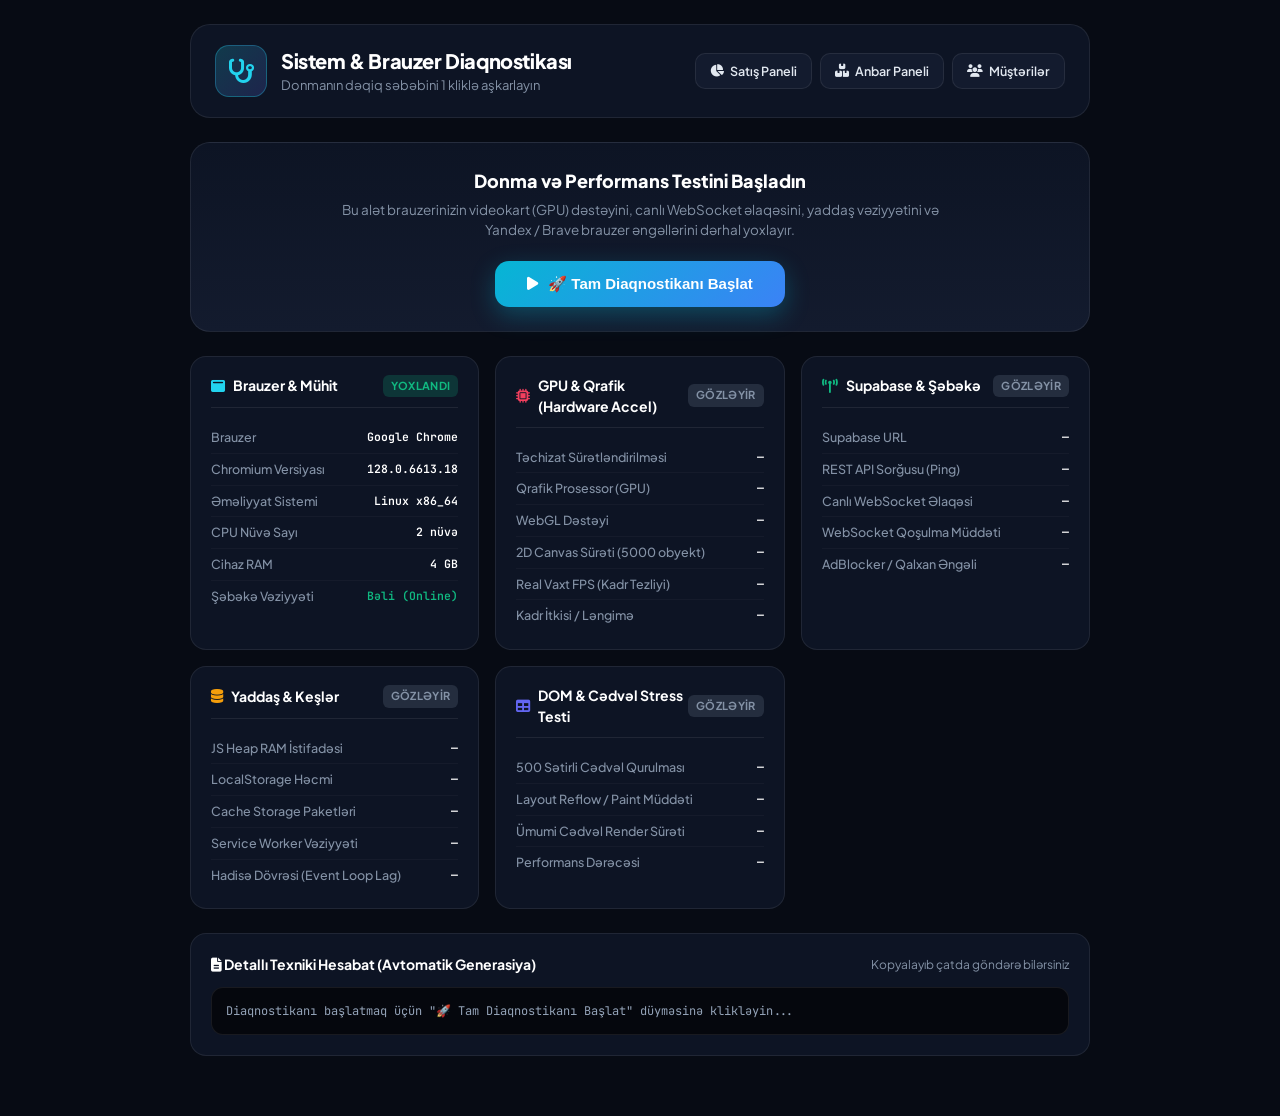
<file: diaqnostika.html>
<!DOCTYPE html>
<html lang="az">
<head>
<meta charset="UTF-8">
<meta name="viewport" content="width=device-width, initial-scale=1">
<title>Sistem & Brauzer Diaqnostikası — Sürət və Xəta Testi</title>
<link rel="preconnect" href="https://fonts.googleapis.com">
<link rel="preconnect" href="https://fonts.gstatic.com" crossorigin>
<link href="https://fonts.googleapis.com/css2?family=Plus+Jakarta+Sans:wght@400;500;600;700;800&family=JetBrains+Mono:wght@400;600&display=swap" rel="stylesheet">
<link rel="stylesheet" href="https://cdnjs.cloudflare.com/ajax/libs/font-awesome/6.4.0/css/all.min.css">

<style>
:root {
  --bg: #070b14;
  --panel: #0d1424;
  --panel-2: #131b2e;
  --border: rgba(255, 255, 255, 0.08);
  --border-focus: rgba(34, 211, 238, 0.4);
  --text: #e2e8f0;
  --text-muted: #8492a6;
  --cyan: #22d3ee;
  --emerald: #10b981;
  --rose: #f43f5e;
  --amber: #f59e0b;
  --indigo: #6366f1;
}

* { box-sizing: border-box; margin: 0; padding: 0; }
body {
  background: var(--bg);
  color: var(--text);
  font-family: 'Plus Jakarta Sans', sans-serif;
  min-height: 100vh;
  padding: 24px 16px 60px;
  line-height: 1.5;
}

.diag-container {
  max-width: 900px;
  margin: 0 auto;
}

/* HEADER */
.diag-hdr {
  display: flex;
  align-items: center;
  justify-content: space-between;
  flex-wrap: wrap;
  gap: 16px;
  padding: 20px 24px;
  background: var(--panel);
  border: 1px solid var(--border);
  border-radius: 20px;
  margin-bottom: 24px;
}
.diag-title-wrap {
  display: flex;
  align-items: center;
  gap: 14px;
}
.diag-logo {
  width: 52px;
  height: 52px;
  border-radius: 14px;
  background: linear-gradient(135deg, rgba(34,211,238,0.2), rgba(99,102,241,0.2));
  border: 1px solid rgba(34,211,238,0.3);
  display: flex;
  align-items: center;
  justify-content: center;
  font-size: 24px;
  color: var(--cyan);
}
.diag-title {
  font-size: 20px;
  font-weight: 800;
  color: #fff;
  letter-spacing: -0.02em;
}
.diag-sub {
  font-size: 13px;
  color: var(--text-muted);
}
.diag-nav-links {
  display: flex;
  gap: 8px;
  flex-wrap: wrap;
}
.nav-pill {
  display: inline-flex;
  align-items: center;
  gap: 6px;
  padding: 8px 14px;
  border-radius: 10px;
  background: var(--panel-2);
  border: 1px solid var(--border);
  color: var(--text);
  text-decoration: none;
  font-size: 12.5px;
  font-weight: 600;
  transition: all 0.2s;
}
.nav-pill:hover {
  border-color: var(--cyan);
  color: var(--cyan);
  transform: translateY(-1px);
}

/* ACTION BAR */
.action-card {
  background: linear-gradient(180deg, var(--panel), var(--panel-2));
  border: 1px solid var(--border);
  border-radius: 20px;
  padding: 24px;
  margin-bottom: 24px;
  text-align: center;
}
.action-title {
  font-size: 18px;
  font-weight: 800;
  margin-bottom: 6px;
  color: #fff;
}
.action-desc {
  font-size: 13.5px;
  color: var(--text-muted);
  max-width: 600px;
  margin: 0 auto 20px;
}
.btn-run-all {
  display: inline-flex;
  align-items: center;
  justify-content: center;
  gap: 10px;
  background: linear-gradient(135deg, #06b6d4, #3b82f6);
  color: #fff;
  font-size: 15px;
  font-weight: 700;
  padding: 14px 32px;
  border-radius: 14px;
  border: none;
  cursor: pointer;
  box-shadow: 0 8px 24px rgba(6,182,212,0.3);
  transition: all 0.25s;
}
.btn-run-all:hover {
  transform: translateY(-2px);
  box-shadow: 0 12px 30px rgba(6,182,212,0.45);
}
.btn-run-all:active {
  transform: translateY(0);
}
.btn-run-all:disabled {
  opacity: 0.6;
  cursor: not-allowed;
  transform: none;
}

.copy-box {
  margin-top: 16px;
  display: none;
  align-items: center;
  justify-content: center;
  gap: 10px;
  flex-wrap: wrap;
}
.btn-copy-report {
  display: inline-flex;
  align-items: center;
  gap: 8px;
  background: rgba(16, 185, 129, 0.15);
  border: 1px solid rgba(16, 185, 129, 0.4);
  color: var(--emerald);
  font-size: 13.5px;
  font-weight: 700;
  padding: 10px 22px;
  border-radius: 12px;
  cursor: pointer;
  transition: all 0.2s;
}
.btn-copy-report:hover {
  background: rgba(16, 185, 129, 0.25);
  transform: translateY(-1px);
}
.btn-clear-cache {
  display: inline-flex;
  align-items: center;
  gap: 8px;
  background: rgba(244, 63, 94, 0.12);
  border: 1px solid rgba(244, 63, 94, 0.35);
  color: var(--rose);
  font-size: 13.5px;
  font-weight: 700;
  padding: 10px 22px;
  border-radius: 12px;
  cursor: pointer;
  transition: all 0.2s;
}
.btn-clear-cache:hover {
  background: rgba(244, 63, 94, 0.22);
}

/* VERDICT CARD */
.verdict-box {
  display: none;
  border-radius: 16px;
  padding: 20px 24px;
  margin-bottom: 24px;
  border: 1px solid;
  animation: fadeIn 0.3s ease;
}
.verdict-box.crit {
  background: rgba(244, 63, 94, 0.08);
  border-color: rgba(244, 63, 94, 0.4);
  color: #fda4af;
}
.verdict-box.warn {
  background: rgba(245, 158, 11, 0.08);
  border-color: rgba(245, 158, 11, 0.4);
  color: #fde68a;
}
.verdict-box.ok {
  background: rgba(16, 185, 129, 0.08);
  border-color: rgba(16, 185, 129, 0.4);
  color: #a7f3d0;
}
.verdict-title {
  font-size: 17px;
  font-weight: 800;
  margin-bottom: 8px;
  display: flex;
  align-items: center;
  gap: 10px;
}
.verdict-body {
  font-size: 13.5px;
  line-height: 1.6;
  color: var(--text);
}
.verdict-list {
  margin-top: 10px;
  padding-left: 20px;
}
.verdict-list li {
  margin-bottom: 6px;
}

/* SECTION GRIDS */
.diag-grid {
  display: grid;
  grid-template-columns: repeat(auto-fit, minmax(280px, 1fr));
  gap: 16px;
  margin-bottom: 24px;
}
.diag-card {
  background: var(--panel);
  border: 1px solid var(--border);
  border-radius: 16px;
  padding: 18px 20px;
}
.diag-card-hdr {
  display: flex;
  align-items: center;
  justify-content: space-between;
  margin-bottom: 14px;
  padding-bottom: 10px;
  border-bottom: 1px solid var(--border);
}
.diag-card-title {
  font-size: 14px;
  font-weight: 700;
  display: flex;
  align-items: center;
  gap: 8px;
  color: #fff;
}
.diag-badge {
  font-size: 11px;
  font-weight: 700;
  padding: 3px 8px;
  border-radius: 6px;
  text-transform: uppercase;
  letter-spacing: 0.03em;
}
.diag-badge.pending { background: rgba(132, 146, 166, 0.2); color: var(--text-muted); }
.diag-badge.running { background: rgba(34, 211, 238, 0.2); color: var(--cyan); }
.diag-badge.pass    { background: rgba(16, 185, 129, 0.2); color: var(--emerald); }
.diag-badge.warn    { background: rgba(245, 158, 11, 0.2); color: var(--amber); }
.diag-badge.fail    { background: rgba(244, 63, 94, 0.2); color: var(--rose); }

.prop-row {
  display: flex;
  justify-content: space-between;
  align-items: flex-start;
  padding: 6px 0;
  font-size: 12.5px;
  border-bottom: 1px solid rgba(255,255,255,0.03);
}
.prop-row:last-child { border-bottom: none; }
.prop-key { color: var(--text-muted); font-weight: 500; }
.prop-val {
  color: #fff;
  font-weight: 600;
  text-align: right;
  max-width: 60%;
  word-break: break-all;
  font-family: 'JetBrains Mono', monospace;
  font-size: 11.5px;
}
.prop-val.pass { color: var(--emerald); }
.prop-val.warn { color: var(--amber); }
.prop-val.fail { color: var(--rose); }

/* RAW REPORT CODE */
.report-panel {
  background: var(--panel);
  border: 1px solid var(--border);
  border-radius: 16px;
  padding: 20px;
  margin-top: 24px;
}
.report-panel-hdr {
  display: flex;
  justify-content: space-between;
  align-items: center;
  margin-bottom: 12px;
}
.report-title {
  font-size: 14px;
  font-weight: 700;
  color: #fff;
}
.report-pre {
  background: #05070d;
  border: 1px solid var(--border);
  border-radius: 12px;
  padding: 14px;
  font-family: 'JetBrains Mono', monospace;
  font-size: 12px;
  color: #94a3b8;
  max-height: 280px;
  overflow-y: auto;
  white-space: pre-wrap;
  word-break: break-all;
}

@keyframes fadeIn {
  from { opacity: 0; transform: translateY(6px); }
  to { opacity: 1; transform: translateY(0); }
}
</style>
</head>
<body>

<div class="diag-container">

  <!-- HEADER -->
  <header class="diag-hdr">
    <div class="diag-title-wrap">
      <div class="diag-logo"><i class="fa-solid fa-stethoscope"></i></div>
      <div>
        <h1 class="diag-title">Sistem & Brauzer Diaqnostikası</h1>
        <p class="diag-sub">Donmanın dəqiq səbəbini 1 kliklə aşkarlayın</p>
      </div>
    </div>
    <div class="diag-nav-links">
      <a href="index.html" class="nav-pill"><i class="fa-solid fa-chart-pie"></i> Satış Paneli</a>
      <a href="anbar.html" class="nav-pill"><i class="fa-solid fa-boxes-stacked"></i> Anbar Paneli</a>
      <a href="musteriler.html" class="nav-pill"><i class="fa-solid fa-users"></i> Müştərilər</a>
    </div>
  </header>

  <!-- ACTION CARD -->
  <div class="action-card">
    <div class="action-title">Donma və Performans Testini Başladın</div>
    <div class="action-desc">
      Bu alət brauzerinizin videokart (GPU) dəstəyini, canlı WebSocket əlaqəsini, yaddaş vəziyyətini və Yandex / Brave brauzer əngəllərini dərhal yoxlayır.
    </div>
    <button type="button" class="btn-run-all" id="btnRunTests" onclick="runAllDiagnostics()">
      <i class="fa-solid fa-play"></i>
      <span>🚀 Tam Diaqnostikanı Başlat</span>
    </button>

    <div class="copy-box" id="copyBox">
      <button type="button" class="btn-copy-report" onclick="copyReportToClipboard()">
        <i class="fa-solid fa-copy"></i>
        <span>📋 Nəticələri Kopyala (Çata göndər)</span>
      </button>
      <button type="button" class="btn-clear-cache" onclick="forceClearAndReset()">
        <i class="fa-solid fa-broom"></i>
        <span>🧹 Bütün Keşləri və Service Worker-ləri Məhv Et</span>
      </button>
    </div>
  </div>

  <!-- VERDICT / DIAGNOSIS BOX -->
  <div class="verdict-box" id="verdictBox">
    <div class="verdict-title" id="verdictTitle"></div>
    <div class="verdict-body" id="verdictBody"></div>
  </div>

  <!-- DIAGNOSTIC CARDS GRID -->
  <div class="diag-grid">

    <!-- 1. BRAUZER VƏ SİSTEM -->
    <div class="diag-card">
      <div class="diag-card-hdr">
        <span class="diag-card-title"><i class="fa-solid fa-window-maximize" style="color:var(--cyan)"></i> Brauzer & Mühit</span>
        <span class="diag-badge pending" id="badgeBrowser">Gözləyir</span>
      </div>
      <div class="prop-row"><span class="prop-key">Brauzer</span><span class="prop-val" id="valBrowserName">—</span></div>
      <div class="prop-row"><span class="prop-key">Chromium Versiyası</span><span class="prop-val" id="valChromeVer">—</span></div>
      <div class="prop-row"><span class="prop-key">Əməliyyat Sistemi</span><span class="prop-val" id="valPlatform">—</span></div>
      <div class="prop-row"><span class="prop-key">CPU Nüvə Sayı</span><span class="prop-val" id="valCores">—</span></div>
      <div class="prop-row"><span class="prop-key">Cihaz RAM</span><span class="prop-val" id="valDeviceMemory">—</span></div>
      <div class="prop-row"><span class="prop-key">Şəbəkə Vəziyyəti</span><span class="prop-val" id="valOnline">—</span></div>
    </div>

    <!-- 2. QRAFİK VƏ GPU (ƏN VACİB) -->
    <div class="diag-card">
      <div class="diag-card-hdr">
        <span class="diag-card-title"><i class="fa-solid fa-microchip" style="color:var(--rose)"></i> GPU & Qrafik (Hardware Accel)</span>
        <span class="diag-badge pending" id="badgeGpu">Gözləyir</span>
      </div>
      <div class="prop-row"><span class="prop-key">Təchizat Sürətləndirilməsi</span><span class="prop-val" id="valHwAccel">—</span></div>
      <div class="prop-row"><span class="prop-key">Qrafik Prosessor (GPU)</span><span class="prop-val" id="valGpuRenderer">—</span></div>
      <div class="prop-row"><span class="prop-key">WebGL Dəstəyi</span><span class="prop-val" id="valWebGl">—</span></div>
      <div class="prop-row"><span class="prop-key">2D Canvas Sürəti (5000 obyekt)</span><span class="prop-val" id="valCanvasSpeed">—</span></div>
      <div class="prop-row"><span class="prop-key">Real Vaxt FPS (Kadr Tezliyi)</span><span class="prop-val" id="valFps">—</span></div>
      <div class="prop-row"><span class="prop-key">Kadr İtkisi / Ləngimə</span><span class="prop-val" id="valFrameDrops">—</span></div>
    </div>

    <!-- 3. ŞƏBƏKƏ VƏ SUPABASE CANLI ƏLAQƏ -->
    <div class="diag-card">
      <div class="diag-card-hdr">
        <span class="diag-card-title"><i class="fa-solid fa-tower-broadcast" style="color:var(--emerald)"></i> Supabase & Şəbəkə</span>
        <span class="diag-badge pending" id="badgeNetwork">Gözləyir</span>
      </div>
      <div class="prop-row"><span class="prop-key">Supabase URL</span><span class="prop-val" id="valSupabaseUrl">—</span></div>
      <div class="prop-row"><span class="prop-key">REST API Sorğusu (Ping)</span><span class="prop-val" id="valRestPing">—</span></div>
      <div class="prop-row"><span class="prop-key">Canlı WebSocket Əlaqəsi</span><span class="prop-val" id="valWsStatus">—</span></div>
      <div class="prop-row"><span class="prop-key">WebSocket Qoşulma Müddəti</span><span class="prop-val" id="valWsLatency">—</span></div>
      <div class="prop-row"><span class="prop-key">AdBlocker / Qalxan Əngəli</span><span class="prop-val" id="valAdBlocker">—</span></div>
    </div>

    <!-- 4. YADDAŞ VƏ KEŞ (CACHE STORAGE) -->
    <div class="diag-card">
      <div class="diag-card-hdr">
        <span class="diag-card-title"><i class="fa-solid fa-database" style="color:var(--amber)"></i> Yaddaş & Keşlər</span>
        <span class="diag-badge pending" id="badgeMemory">Gözləyir</span>
      </div>
      <div class="prop-row"><span class="prop-key">JS Heap RAM İstifadəsi</span><span class="prop-val" id="valJsHeap">—</span></div>
      <div class="prop-row"><span class="prop-key">LocalStorage Həcmi</span><span class="prop-val" id="valLocalStorage">—</span></div>
      <div class="prop-row"><span class="prop-key">Cache Storage Paketləri</span><span class="prop-val" id="valCacheCount">—</span></div>
      <div class="prop-row"><span class="prop-key">Service Worker Vəziyyəti</span><span class="prop-val" id="valSwStatus">—</span></div>
      <div class="prop-row"><span class="prop-key">Hadisə Dövrəsi (Event Loop Lag)</span><span class="prop-val" id="valEventLoopLag">—</span></div>
    </div>

    <!-- 5. DOM VƏ CƏDVƏL RENDERING GÜCÜ -->
    <div class="diag-card">
      <div class="diag-card-hdr">
        <span class="diag-card-title"><i class="fa-solid fa-table" style="color:var(--indigo)"></i> DOM & Cədvəl Stress Testi</span>
        <span class="diag-badge pending" id="badgeDom">Gözləyir</span>
      </div>
      <div class="prop-row"><span class="prop-key">500 Sətirli Cədvəl Qurulması</span><span class="prop-val" id="valDomCreate">—</span></div>
      <div class="prop-row"><span class="prop-key">Layout Reflow / Paint Müddəti</span><span class="prop-val" id="valDomReflow">—</span></div>
      <div class="prop-row"><span class="prop-key">Ümumi Cədvəl Render Sürəti</span><span class="prop-val" id="valDomTotal">—</span></div>
      <div class="prop-row"><span class="prop-key">Performans Dərəcəsi</span><span class="prop-val" id="valDomRating">—</span></div>
    </div>

  </div>

  <!-- HIDDEN BENCHMARK CONTAINER -->
  <div id="benchmarkContainer" style="position:absolute;left:-9999px;top:-9999px;visibility:hidden;width:1200px"></div>

  <!-- RAW REPORT PREVIEW -->
  <div class="report-panel">
    <div class="report-panel-hdr">
      <span class="report-title"><i class="fa-solid fa-file-lines"></i> Detallı Texniki Hesabat (Avtomatik Generasiya)</span>
      <span style="font-size:12px;color:var(--text-muted)">Kopyalayıb çatda göndərə bilərsiniz</span>
    </div>
    <pre class="report-pre" id="reportOutput">Diaqnostikanı başlatmaq üçün "🚀 Tam Diaqnostikanı Başlat" düyməsinə klikləyin...</pre>
  </div>

</div>

<script>
/* =====================================================================
   SİSTEM & BRAUZER DİAQNOSTİKA MÜHƏRRİKİ
   ===================================================================== */
const REPORT = {
  timestamp: '',
  browser: {},
  gpu: {},
  network: {},
  memory: {},
  dom: {},
  verdicts: [],
  overallScore: 100
};

// Supabase məlumatları (hazır aktiv URL və Anon açar)
const DEFAULT_SUPABASE_URL = 'https://rwsdahmgallpyzonucpb.supabase.co';
const DEFAULT_SUPABASE_KEY = 'eyJhbGciOiJIUzI1NiIsInR5cCI6IkpXVCJ9.eyJpc3MiOiJzdXBhYmFzZSIsInJlZiI6InJ3c2RhaG1nYWxscHl6b251Y3BiIiwicm9sZSI6ImFub24iLCJpYXQiOjE3ODk3MDQzMzYsImV4cCI6MjEwNTI4MDMzNn0.jczh4ZJr0-JeBijwmXXXydqycj6YXDARCuxkiyAWKDM';

function getActiveUrl() {
  try {
    const saved = localStorage.getItem('kassa_supabase_url');
    if (saved && saved.startsWith('http')) return saved.trim().replace(/\/+$/, '');
  } catch(e) {}
  return DEFAULT_SUPABASE_URL;
}

function getActiveKey() {
  try {
    const saved = localStorage.getItem('kassa_supabase_key');
    if (saved && saved.length > 20) return saved.trim();
  } catch(e) {}
  return DEFAULT_SUPABASE_KEY;
}

/* =====================================================================
   TEST 1: BRAUZER VƏ SİSTEM
   ===================================================================== */
function testBrowserAndSystem() {
  const ua = navigator.userAgent;
  let browserName = 'Naməlum Brauzer';
  let isYandex = false;
  let isBrave = false;
  let isChrome = false;
  let isEdge = false;

  if (ua.includes('YaBrowser') || ua.includes('Yowser')) {
    browserName = 'Yandex Browser';
    isYandex = true;
  } else if (navigator.brave && typeof navigator.brave.isBrave === 'function') {
    browserName = 'Brave Browser';
    isBrave = true;
  } else if (ua.includes('Edg/')) {
    browserName = 'Microsoft Edge';
    isEdge = true;
  } else if (ua.includes('Chrome/')) {
    browserName = 'Google Chrome';
    isChrome = true;
  } else if (ua.includes('Firefox/')) {
    browserName = 'Mozilla Firefox';
  } else if (ua.includes('Safari/')) {
    browserName = 'Apple Safari';
  }

  // Version extraction
  let chromeVer = '—';
  const cMatch = ua.match(/Chrome\/([\d.]+)/);
  if (cMatch) chromeVer = cMatch[1];

  let yandexVer = '';
  const yMatch = ua.match(/YaBrowser\/([\d.]+)/);
  if (yMatch) yandexVer = yMatch[1];

  const cores = navigator.hardwareConcurrency || 'Naməlum';
  const memoryGB = navigator.deviceMemory ? `${navigator.deviceMemory} GB` : 'Məlumat yoxdur';
  const platform = navigator.platform || navigator.userAgentData?.platform || 'Windows';
  const isOnline = navigator.onLine ? 'Bəli (Online)' : 'Xeyr (Offline)';

  REPORT.browser = {
    name: browserName,
    isYandex,
    isBrave,
    isChrome,
    isEdge,
    chromeVer,
    yandexVer,
    cores,
    memoryGB,
    platform,
    isOnline,
    ua
  };

  document.getElementById('valBrowserName').textContent = browserName + (yandexVer ? ` v${yandexVer}` : '');
  document.getElementById('valChromeVer').textContent = chromeVer;
  document.getElementById('valPlatform').textContent = platform;
  document.getElementById('valCores').textContent = `${cores} nüvə`;
  document.getElementById('valDeviceMemory').textContent = memoryGB;
  document.getElementById('valOnline').textContent = isOnline;
  document.getElementById('valOnline').className = 'prop-val ' + (navigator.onLine ? 'pass' : 'fail');

  const badge = document.getElementById('badgeBrowser');
  badge.className = 'diag-badge pass';
  badge.textContent = 'Yoxlandı';
}

/* =====================================================================
   TEST 2: GPU VƏ QRAFİK SÜRƏTLƏNDİRİLMƏSİ (HARDWARE ACCELERATION)
   ===================================================================== */
async function testGpuAndGraphics() {
  const badge = document.getElementById('badgeGpu');
  badge.className = 'diag-badge running';
  badge.textContent = 'Ölçülür...';

  let hasWebGl = false;
  let renderer = 'Naməlum';
  let vendor = 'Naməlum';
  let isSoftwareRaster = false;

  try {
    const canvas = document.createElement('canvas');
    const gl = canvas.getContext('webgl') || canvas.getContext('experimental-webgl');
    if (gl) {
      hasWebGl = true;
      const debugInfo = gl.getExtension('WEBGL_debug_renderer_info');
      if (debugInfo) {
        vendor = gl.getParameter(debugInfo.UNMASKED_VENDOR_WEBGL) || '';
        renderer = gl.getParameter(debugInfo.UNMASKED_RENDERER_WEBGL) || '';
      } else {
        renderer = gl.getParameter(gl.RENDERER) || 'Generic WebGL';
      }
    }
  } catch(e) {
    renderer = 'Xəta: ' + e.message;
  }

  // SwiftShader / Software rendering detection
  const lowerR = renderer.toLowerCase();
  if (lowerR.includes('swiftshader') || lowerR.includes('llvmpipe') || lowerR.includes('software') || lowerR.includes('gdi generic') || !hasWebGl) {
    isSoftwareRaster = true;
  }

  // 2D Canvas Benchmark (5000 shapes)
  const cBenchStart = performance.now();
  const cCanvas = document.createElement('canvas');
  cCanvas.width = 600;
  cCanvas.height = 400;
  const ctx = cCanvas.getContext('2d');
  for (let i = 0; i < 5000; i++) {
    ctx.fillStyle = (i % 2 === 0) ? '#22d3ee' : '#f43f5e';
    ctx.fillRect((i * 7) % 550, (i * 13) % 350, 40, 40);
  }
  const canvasTimeMs = Math.round(performance.now() - cBenchStart);

  // FPS Test over 60 frames
  const fpsData = await measureFps(60);

  REPORT.gpu = {
    hasWebGl,
    vendor,
    renderer,
    isSoftwareRaster,
    canvasTimeMs,
    avgFps: fpsData.avgFps,
    frameDrops: fpsData.drops
  };

  const valHw = document.getElementById('valHwAccel');
  const valRen = document.getElementById('valGpuRenderer');
  const valGl = document.getElementById('valWebGl');
  const valCan = document.getElementById('valCanvasSpeed');
  const valFps = document.getElementById('valFps');
  const valDrop = document.getElementById('valFrameDrops');

  valRen.textContent = renderer.length > 32 ? renderer.substring(0, 32) + '...' : renderer;
  valRen.title = renderer;
  valGl.textContent = hasWebGl ? 'Dəstəklənir' : 'Dəstəklənmir';
  valGl.className = 'prop-val ' + (hasWebGl ? 'pass' : 'fail');

  valCan.textContent = `${canvasTimeMs} ms`;
  valCan.className = 'prop-val ' + (canvasTimeMs < 35 ? 'pass' : (canvasTimeMs < 80 ? 'warn' : 'fail'));

  valFps.textContent = `${fpsData.avgFps} FPS`;
  valFps.className = 'prop-val ' + (fpsData.avgFps >= 50 ? 'pass' : (fpsData.avgFps >= 30 ? 'warn' : 'fail'));

  valDrop.textContent = `${fpsData.drops} kadr`;
  valDrop.className = 'prop-val ' + (fpsData.drops < 5 ? 'pass' : 'warn');

  if (isSoftwareRaster) {
    valHw.textContent = '❌ SÖNÜLÜDÜR (CPU İLƏ ÇƏKİR!)';
    valHw.className = 'prop-val fail';
    badge.className = 'diag-badge fail';
    badge.textContent = 'BÖHRAN';
    REPORT.verdicts.push({
      type: 'crit',
      title: 'Təchizat Sürətləndirilməsi (GPU) Sönülüdür!',
      desc: `Brauzer videokartdan yox, prosessordan (Software/SwiftShader) istifadə edir. Bütün cədvəllər və şüşə effektləri prosessoru 100% boğur və donma yaradır.`,
      fix: 'Brauzerin tənzimləmələrinə daxil olub "Use graphics acceleration when available" (Аппаратное ускорение) seçimini AKTİV edin və brauzeri yenidən başladın.'
    });
  } else {
    valHw.textContent = '✅ AKTİVDİR (Videokart)';
    valHw.className = 'prop-val pass';
    badge.className = 'diag-badge ' + (fpsData.avgFps >= 45 ? 'pass' : 'warn');
    badge.textContent = fpsData.avgFps >= 45 ? 'ƏLA' : 'NORMAL';
  }
}

function measureFps(framesToCount = 60) {
  return new Promise(resolve => {
    let frameTimes = [];
    let lastTime = performance.now();
    let drops = 0;

    function onFrame(now) {
      const delta = now - lastTime;
      lastTime = now;
      frameTimes.push(delta);
      if (delta > 32) drops++; // 30 FPS-dən aşağı düşənlər

      if (frameTimes.length < framesToCount) {
        requestAnimationFrame(onFrame);
      } else {
        const avgDelta = frameTimes.reduce((a, b) => a + b, 0) / frameTimes.length;
        const avgFps = Math.min(144, Math.round(1000 / avgDelta));
        resolve({ avgFps, drops });
      }
    }
    requestAnimationFrame(onFrame);
  });
}

/* =====================================================================
   TEST 3: ŞƏBƏKƏ VƏ SUPABASE CANLI ƏLAQƏ
   ===================================================================== */
async function testNetworkAndSupabase() {
  const badge = document.getElementById('badgeNetwork');
  badge.className = 'diag-badge running';
  badge.textContent = 'Yoxlanır...';

  const url = getActiveUrl();
  const key = getActiveKey();

  document.getElementById('valSupabaseUrl').textContent = url.replace('https://', '');

  // 1. REST API Ping Test
  let restStatus = '—';
  let pingMs = 0;
  let isRestOk = false;
  try {
    const t0 = performance.now();
    const resp = await fetch(`${url}/rest/v1/satislar?select=id&limit=1`, {
      method: 'GET',
      headers: {
        'apikey': key,
        'Authorization': `Bearer ${key}`
      }
    });
    pingMs = Math.round(performance.now() - t0);
    restStatus = `${resp.status} ${resp.statusText} (${pingMs} ms)`;
    isRestOk = resp.ok;
  } catch(e) {
    restStatus = 'XƏTA: ' + (e.message || 'Bağlantı kəsildi');
  }

  const valRest = document.getElementById('valRestPing');
  valRest.textContent = restStatus;
  valRest.className = 'prop-val ' + (isRestOk ? 'pass' : 'fail');

  // 2. Realtime WebSocket Test
  const wsResult = await testSupabaseWebSocket(url, key);
  const valWs = document.getElementById('valWsStatus');
  const valWsLat = document.getElementById('valWsLatency');
  valWs.textContent = wsResult.statusText;
  valWs.className = 'prop-val ' + (wsResult.ok ? 'pass' : 'fail');
  valWsLat.textContent = wsResult.latency ? `${wsResult.latency} ms` : '—';
  valWsLat.className = 'prop-val ' + (wsResult.ok ? 'pass' : 'fail');

  // 3. AdBlocker / Protect check
  const valAd = document.getElementById('valAdBlocker');
  if (!isRestOk || !wsResult.ok) {
    valAd.textContent = '⚠️ ƏNGƏLLƏNMƏ EHTİMAL VAR!';
    valAd.className = 'prop-val fail';
    REPORT.verdicts.push({
      type: 'crit',
      title: 'Yandex Protect və ya AdBlocker Əlaqəni Bloklayır!',
      desc: 'Brauzerin daxili təhlükəsizlik qalxanı (Yandex Protect / AdBlock) Supabase canlı serverinə çıxışı kəsir və ya gecikdirir.',
      fix: 'Yandex ünvan sətrindəki qalxan ikonuna klikləyib sayt üçün mühafizəni söndürün və ya istisna siyahısına əlavə edin.'
    });
  } else {
    valAd.textContent = 'Maneə yoxdur (Açıq)';
    valAd.className = 'prop-val pass';
  }

  REPORT.network = {
    url,
    isRestOk,
    pingMs,
    wsOk: wsResult.ok,
    wsLatency: wsResult.latency,
    wsError: wsResult.error
  };

  badge.className = 'diag-badge ' + (isRestOk && wsResult.ok ? 'pass' : 'fail');
  badge.textContent = isRestOk && wsResult.ok ? 'UĞURLU' : 'XƏTA';
}

function testSupabaseWebSocket(url, key) {
  return new Promise(resolve => {
    try {
      const host = new URL(url).host;
      const wsUrl = `wss://${host}/realtime/v1/websocket?apikey=${encodeURIComponent(key)}&vsn=1.0.0`;
      const t0 = performance.now();
      const ws = new WebSocket(wsUrl);

      const timer = setTimeout(() => {
        try { ws.close(); } catch(e){}
        resolve({ ok: false, statusText: 'Timeout (Server cavab vermədi)', latency: null, error: 'Timeout' });
      }, 5000);

      ws.onopen = () => {
        clearTimeout(timer);
        const lat = Math.round(performance.now() - t0);
        try { ws.close(); } catch(e){}
        resolve({ ok: true, statusText: 'Canlı Əlaqə Açıldı (Uğurlu)', latency: lat, error: null });
      };

      ws.onerror = (err) => {
        clearTimeout(timer);
        resolve({ ok: false, statusText: 'WebSocket Bloklandı və ya Xəta', latency: null, error: 'Error' });
      };
    } catch(err) {
      resolve({ ok: false, statusText: 'Xəta: ' + err.message, latency: null, error: err.message });
    }
  });
}

/* =====================================================================
   TEST 4: YADDAŞ VƏ KEŞ (CACHE STORAGE & SERVICE WORKER)
   ===================================================================== */
async function testMemoryAndCaches() {
  const badge = document.getElementById('badgeMemory');
  badge.className = 'diag-badge running';
  badge.textContent = 'Ölçülür...';

  // JS Heap RAM (Chromium exclusive)
  let jsHeapStr = 'Dəstəklənmir';
  let jsHeapMB = 0;
  if (performance && performance.memory) {
    jsHeapMB = Math.round(performance.memory.usedJSHeapSize / (1024 * 1024));
    const totalHeapMB = Math.round(performance.memory.totalJSHeapSize / (1024 * 1024));
    jsHeapStr = `${jsHeapMB} MB / ${totalHeapMB} MB`;
  }
  const valHeap = document.getElementById('valJsHeap');
  valHeap.textContent = jsHeapStr;
  valHeap.className = 'prop-val ' + (jsHeapMB < 150 ? 'pass' : (jsHeapMB < 400 ? 'warn' : 'fail'));

  // LocalStorage
  let lsBytes = 0;
  try {
    for (let i = 0; i < localStorage.length; i++) {
      const k = localStorage.key(i);
      lsBytes += (k.length + (localStorage.getItem(k) || '').length) * 2;
    }
  } catch(e) {}
  const lsKB = Math.round(lsBytes / 1024);
  const valLs = document.getElementById('valLocalStorage');
  valLs.textContent = `${localStorage.length} element (${lsKB} KB)`;
  valLs.className = 'prop-val ' + (lsKB < 500 ? 'pass' : 'warn');

  // Cache Storage
  let cacheNames = [];
  try {
    if ('caches' in window) {
      cacheNames = await caches.keys();
    }
  } catch(e) {}
  const valCch = document.getElementById('valCacheCount');
  valCch.textContent = cacheNames.length ? `${cacheNames.length} paket (${cacheNames.join(', ')})` : '0 paket (Təmiz)';
  valCch.className = 'prop-val ' + (cacheNames.length <= 2 ? 'pass' : 'warn');

  // Service Worker
  let swStatus = 'Qeydiyyat yoxdur';
  let isSwActive = false;
  try {
    if ('serviceWorker' in navigator) {
      const regs = await navigator.serviceWorker.getRegistrations();
      if (regs.length > 0) {
        swStatus = `${regs.length} aktiv (${regs[0].active ? 'İşləyir' : 'Gözləyir'})`;
        isSwActive = true;
      }
    }
  } catch(e) {}
  const valSw = document.getElementById('valSwStatus');
  valSw.textContent = swStatus;
  valSw.className = 'prop-val ' + (isSwActive ? 'pass' : '');

  // Event Loop Lag (Lag test)
  const loopLag = await measureEventLoopLag();
  const valLag = document.getElementById('valEventLoopLag');
  valLag.textContent = `${loopLag} ms`;
  valLag.className = 'prop-val ' + (loopLag < 10 ? 'pass' : (loopLag < 30 ? 'warn' : 'fail'));

  REPORT.memory = {
    jsHeapMB,
    lsKB,
    cacheNames,
    swStatus,
    loopLag
  };

  badge.className = 'diag-badge ' + (loopLag < 25 ? 'pass' : 'warn');
  badge.textContent = loopLag < 25 ? 'NORMAL' : 'YÜKLƏNMƏ';
}

function measureEventLoopLag() {
  return new Promise(resolve => {
    const t0 = performance.now();
    setTimeout(() => {
      const lag = Math.round(performance.now() - t0);
      resolve(lag);
    }, 0);
  });
}

/* =====================================================================
   TEST 5: DOM & CƏDVƏL RENDERING STRESS SINAĞI
   ===================================================================== */
async function testDomStress() {
  const badge = document.getElementById('badgeDom');
  badge.className = 'diag-badge running';
  badge.textContent = 'Qurulur...';

  const container = document.getElementById('benchmarkContainer');
  container.innerHTML = '';

  const tStart = performance.now();

  // 1. Build 500 rows table in HTML
  let rowsHtml = '';
  for (let i = 0; i < 500; i++) {
    rowsHtml += `
      <tr style="border-bottom:1px solid rgba(255,255,255,0.05)">
        <td style="padding:6px;font-weight:600">Məhsul #${i + 1} — Test Məhsulu Adı</td>
        <td style="padding:6px">1234567890${i}</td>
        <td style="padding:6px;color:#22d3ee">15.50 ₼</td>
        <td style="padding:6px;color:#10b981">22.00 ₼</td>
        <td style="padding:6px;color:#f43f5e">+6.50 ₼</td>
        <td style="padding:6px"><span style="background:rgba(34,211,238,0.2);padding:2px 8px;border-radius:4px">Normal</span></td>
        <td style="padding:6px">45 ədəd</td>
        <td style="padding:6px"><button style="padding:4px 8px;border-radius:6px;background:#1e293b;color:#fff">Bax</button></td>
      </tr>`;
  }
  const createMs = Math.round(performance.now() - tStart);

  // 2. DOM Injection
  const tInject = performance.now();
  container.innerHTML = `<table style="width:100%;border-collapse:collapse">${rowsHtml}</table>`;

  // 3. Force Layout Reflow
  const reflowHeight = container.offsetHeight;
  const reflowMs = Math.round(performance.now() - tInject);
  const totalMs = createMs + reflowMs;

  // Cleanup
  container.innerHTML = '';

  document.getElementById('valDomCreate').textContent = `${createMs} ms`;
  document.getElementById('valDomReflow').textContent = `${reflowMs} ms`;
  document.getElementById('valDomTotal').textContent = `${totalMs} ms`;

  const valRate = document.getElementById('valDomRating');
  let ratingStr = 'Əla';
  let rateCls = 'pass';
  if (totalMs > 120) {
    ratingStr = 'Çox Zəif (Donur)';
    rateCls = 'fail';
    REPORT.verdicts.push({
      type: 'warn',
      title: 'Brauzerin Cədvəl Renderi Həddindən Artıq Ağırdır!',
      desc: `500 sətirlik test cədvəli ${totalMs} ms vaxt apardı (normalda 20-40 ms olmalıdır). Bu, videokartın işləmədiyini və ya arxa planda ağır uzantının olduğunu göstərir.`,
      fix: 'Yandex brauzerində "Hardware Acceleration" aktiv edin və istifadə olunmayan əlavələri (extensions) söndürün.'
    });
  } else if (totalMs > 60) {
    ratingStr = 'Orta (Gecikmə var)';
    rateCls = 'warn';
  }
  valRate.textContent = ratingStr;
  valRate.className = 'prop-val ' + rateCls;

  badge.className = 'diag-badge ' + rateCls;
  badge.textContent = ratingStr.toUpperCase();

  REPORT.dom = {
    createMs,
    reflowMs,
    totalMs,
    ratingStr
  };
}

/* =====================================================================
   ÜMUMİ NƏTİCƏ VƏ DİAQNOSTİKA HESABATI
   ===================================================================== */
function generateDiagnosisSummary() {
  const vBox = document.getElementById('verdictBox');
  const vTitle = document.getElementById('verdictTitle');
  const vBody = document.getElementById('verdictBody');

  vBox.style.display = 'block';

  if (REPORT.verdicts.length === 0) {
    vBox.className = 'verdict-box ok';
    vTitle.innerHTML = '<i class="fa-solid fa-circle-check" style="color:var(--emerald)"></i> Bütün Testlər Uğurla Keçdi! Sistem Sağlamdır';
    vBody.innerHTML = `Brauzerinizin qrafik sürətləndirilməsi, şəbəkə pingi və cədvəl render gücü normal standartlara tam uyğundur. Əgər səhifə yenə də donursa, bu yalnız arxa fonda çoxlu sekmənin açıq qalması və ya daxili brauzer uzantısı ilə bağlı ola bilər.`;
  } else {
    const isCrit = REPORT.verdicts.some(v => v.type === 'crit');
    vBox.className = 'verdict-box ' + (isCrit ? 'crit' : 'warn');
    vTitle.innerHTML = `<i class="fa-solid fa-triangle-exclamation" style="color:${isCrit ? 'var(--rose)' : 'var(--amber)'}"></i> ${isCrit ? 'Diqqət: Donmaya Səbəb Olan Kritik Xətalar Tapıldı!' : 'Xəbərdarlıq: Bəzi Parametrlər Zəifdir'}`;

    let listHtml = '<ul class="verdict-list">';
    REPORT.verdicts.forEach(v => {
      listHtml += `<li><b>${v.title}</b> — ${v.desc}<br><span style="color:#38bdf8;font-size:12px">👉 Həlli: ${v.fix}</span></li>`;
    });
    listHtml += '</ul>';
    vBody.innerHTML = listHtml;
  }

  // Generate plain markdown report for copy
  const mdReport = `=== BRAUZER & SİSTEM DİAQNOSTİKA HESABATI ===
Tarix: ${new Date().toLocaleString()}
Brauzer: ${REPORT.browser.name} (Chromium ${REPORT.browser.chromeVer})
Platforma: ${REPORT.browser.platform} | CPU: ${REPORT.browser.cores} nüvə | RAM: ${REPORT.browser.memoryGB}

[1. GPU & Təchizat Sürətləndirilməsi]
• Status: ${REPORT.gpu.isSoftwareRaster ? '❌ SÖNÜLÜDÜR (CPU/SwiftShader)' : '✅ AKTİVDİR (GPU)'}
• Videokart Modeli: ${REPORT.gpu.renderer}
• 2D Canvas Sürəti: ${REPORT.gpu.canvasTimeMs} ms
• Real FPS: ${REPORT.gpu.avgFps} FPS (Kadr itkisi: ${REPORT.gpu.frameDrops})

[2. Şəbəkə & Supabase]
• URL: ${REPORT.network.url}
• REST API: ${REPORT.network.isRestOk ? `✅ Uğurlu (${REPORT.network.pingMs} ms)` : '❌ XƏTA'}
• Canlı WebSocket: ${REPORT.network.wsOk ? `✅ Qoşuldu (${REPORT.network.wsLatency} ms)` : '❌ XƏTA / BLOKLANDI'}

[3. Yaddaş & Keşlər]
• JS Heap RAM: ${REPORT.memory.jsHeapMB} MB
• LocalStorage: ${REPORT.memory.lsKB} KB
• Cache Storage: ${REPORT.memory.cacheNames.join(', ') || 'Təmiz'}
• Service Worker: ${REPORT.memory.swStatus}
• Event Loop Gecikməsi: ${REPORT.memory.loopLag} ms

[4. Cədvəl DOM Stress Testi]
• 500 sətir render: ${REPORT.dom.totalMs} ms (${REPORT.dom.ratingStr})

[5. Əsas Tapılmış Problemlər]
${REPORT.verdicts.length ? REPORT.verdicts.map(v => `- [${v.type.toUpperCase()}] ${v.title}: ${v.desc} -> Həlli: ${v.fix}`).join('\n') : 'Heç bir kritik problem tapılmadı.'}
=============================================`;

  document.getElementById('reportOutput').textContent = mdReport;
  document.getElementById('copyBox').style.display = 'flex';
}

/* =====================================================================
   BAŞLAT DÜYMƏSİ
   ===================================================================== */
async function runAllDiagnostics() {
  const btn = document.getElementById('btnRunTests');
  btn.disabled = true;
  btn.innerHTML = '<i class="fa-solid fa-spinner fa-spin"></i> <span>Diaqnostika Aparılır...</span>';

  REPORT.verdicts = [];

  try {
    testBrowserAndSystem();
    await testGpuAndGraphics();
    await testNetworkAndSupabase();
    await testMemoryAndCaches();
    await testDomStress();
    generateDiagnosisSummary();
  } catch(e) {
    console.error("Diaqnostika xətası:", e);
  } finally {
    btn.disabled = false;
    btn.innerHTML = '<i class="fa-solid fa-rotate"></i> <span>Təkrar Yoxla</span>';
  }
}

/* =====================================================================
   KOPYALAMA VƏ TƏMİZLƏMƏ FUNKSİYALARI
   ===================================================================== */
function copyReportToClipboard() {
  const text = document.getElementById('reportOutput').textContent;
  if (!text) return;

  navigator.clipboard.writeText(text).then(() => {
    alert("✅ Hesabat uğurla kopyalandı!\nİndi çat pəncərəsinə keçib 'Ctrl + V' ilə mənə göndərə bilərsiniz.");
  }).catch(() => {
    // Fallback
    const ta = document.createElement('textarea');
    ta.value = text;
    document.body.appendChild(ta);
    ta.select();
    document.execCommand('copy');
    document.body.removeChild(ta);
    alert("✅ Hesabat kopyalandı! Çata yapışdıra bilərsiniz.");
  });
}

async function forceClearAndReset() {
  if (!confirm("Bütün keşlər, zombi Service Worker-lər və müvəqqəti məlumatlar birdəfəlik silinsin?")) return;

  try {
    if ('serviceWorker' in navigator) {
      const regs = await navigator.serviceWorker.getRegistrations();
      for (const r of regs) await r.unregister();
    }
    if ('caches' in window) {
      const keys = await caches.keys();
      for (const k of keys) await caches.delete(k);
    }
    sessionStorage.clear();
    localStorage.removeItem('kassa_notifications');
    localStorage.removeItem('musteri_notifications');
    alert("🧹 Bütün keşlər uğurla məhv edildi! Səhifə yenilənir...");
    window.location.reload(true);
  } catch(e) {
    alert("Xəta: " + e.message);
  }
}

// Avtomatik açılışda dərhal ilkin brauzer məlumatlarını göstər
window.addEventListener('DOMContentLoaded', () => {
  testBrowserAndSystem();
});
</script>

</body>
</html>
</file>
